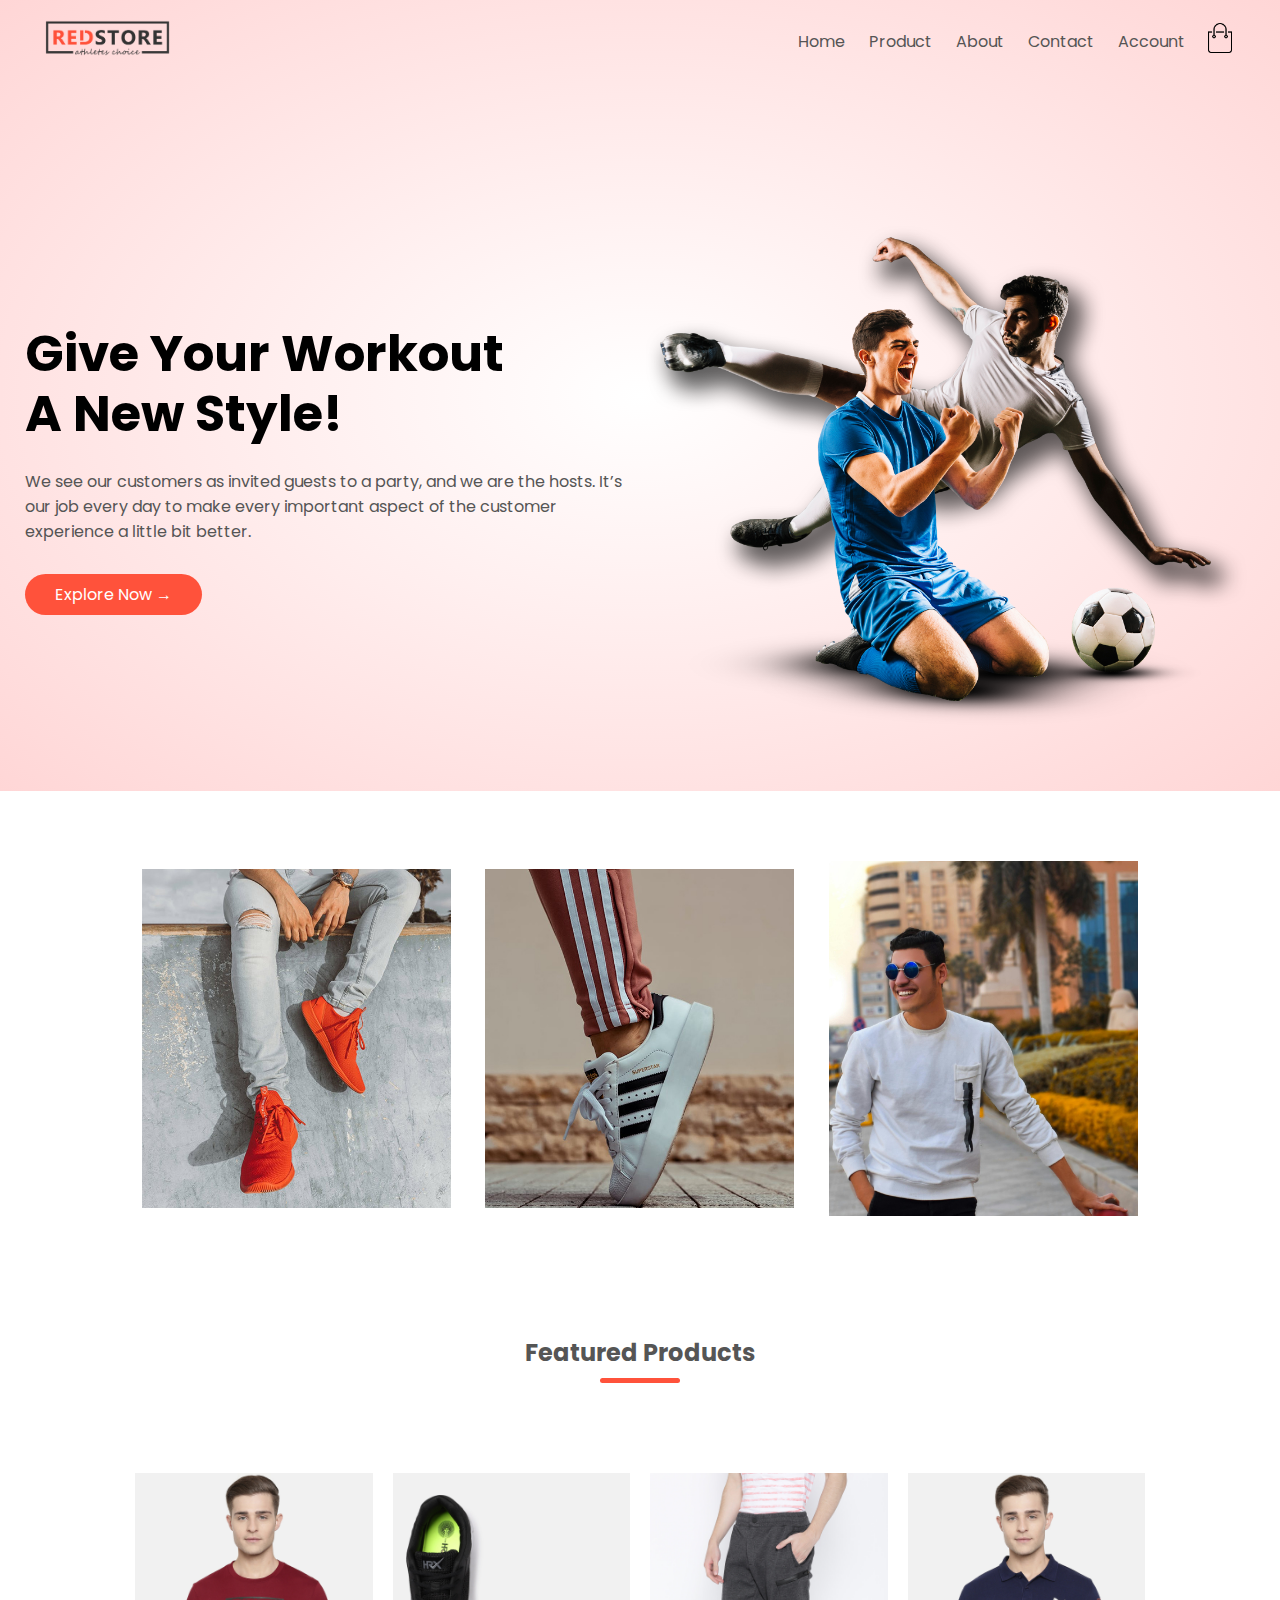
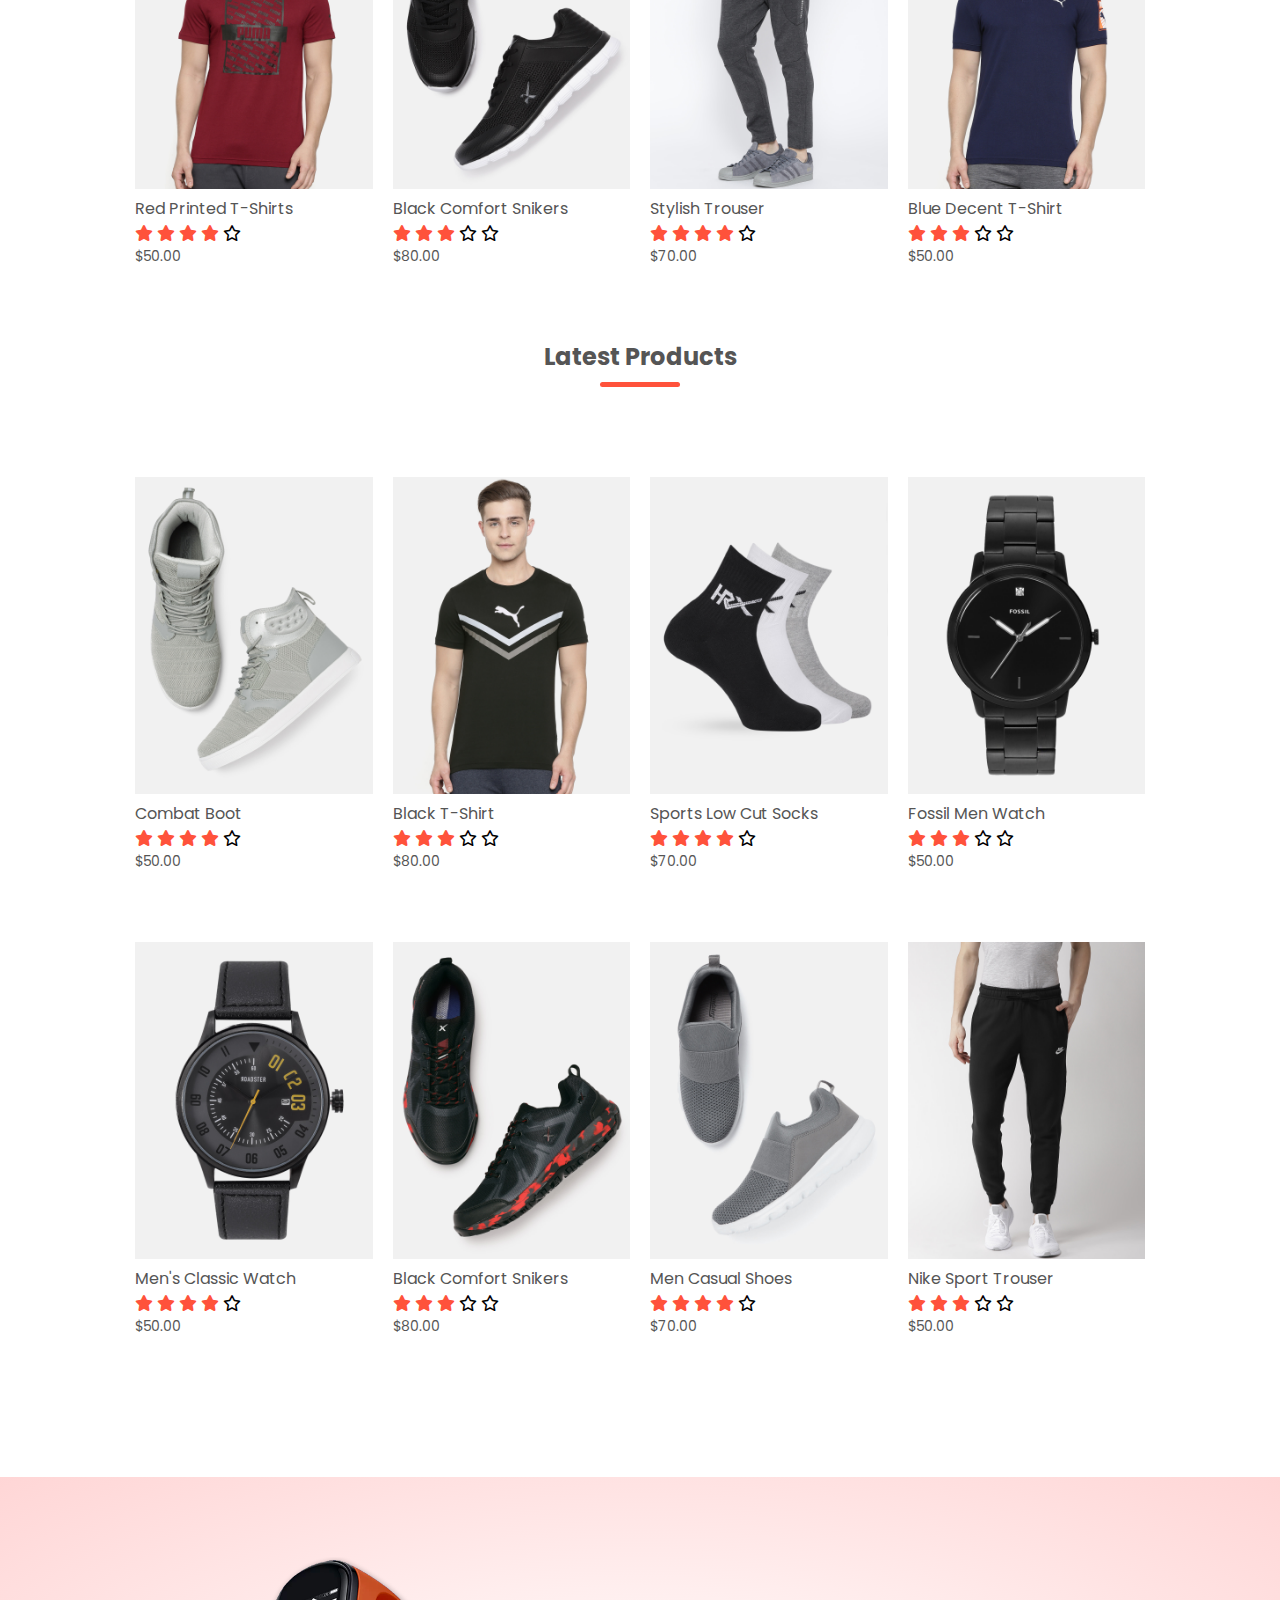
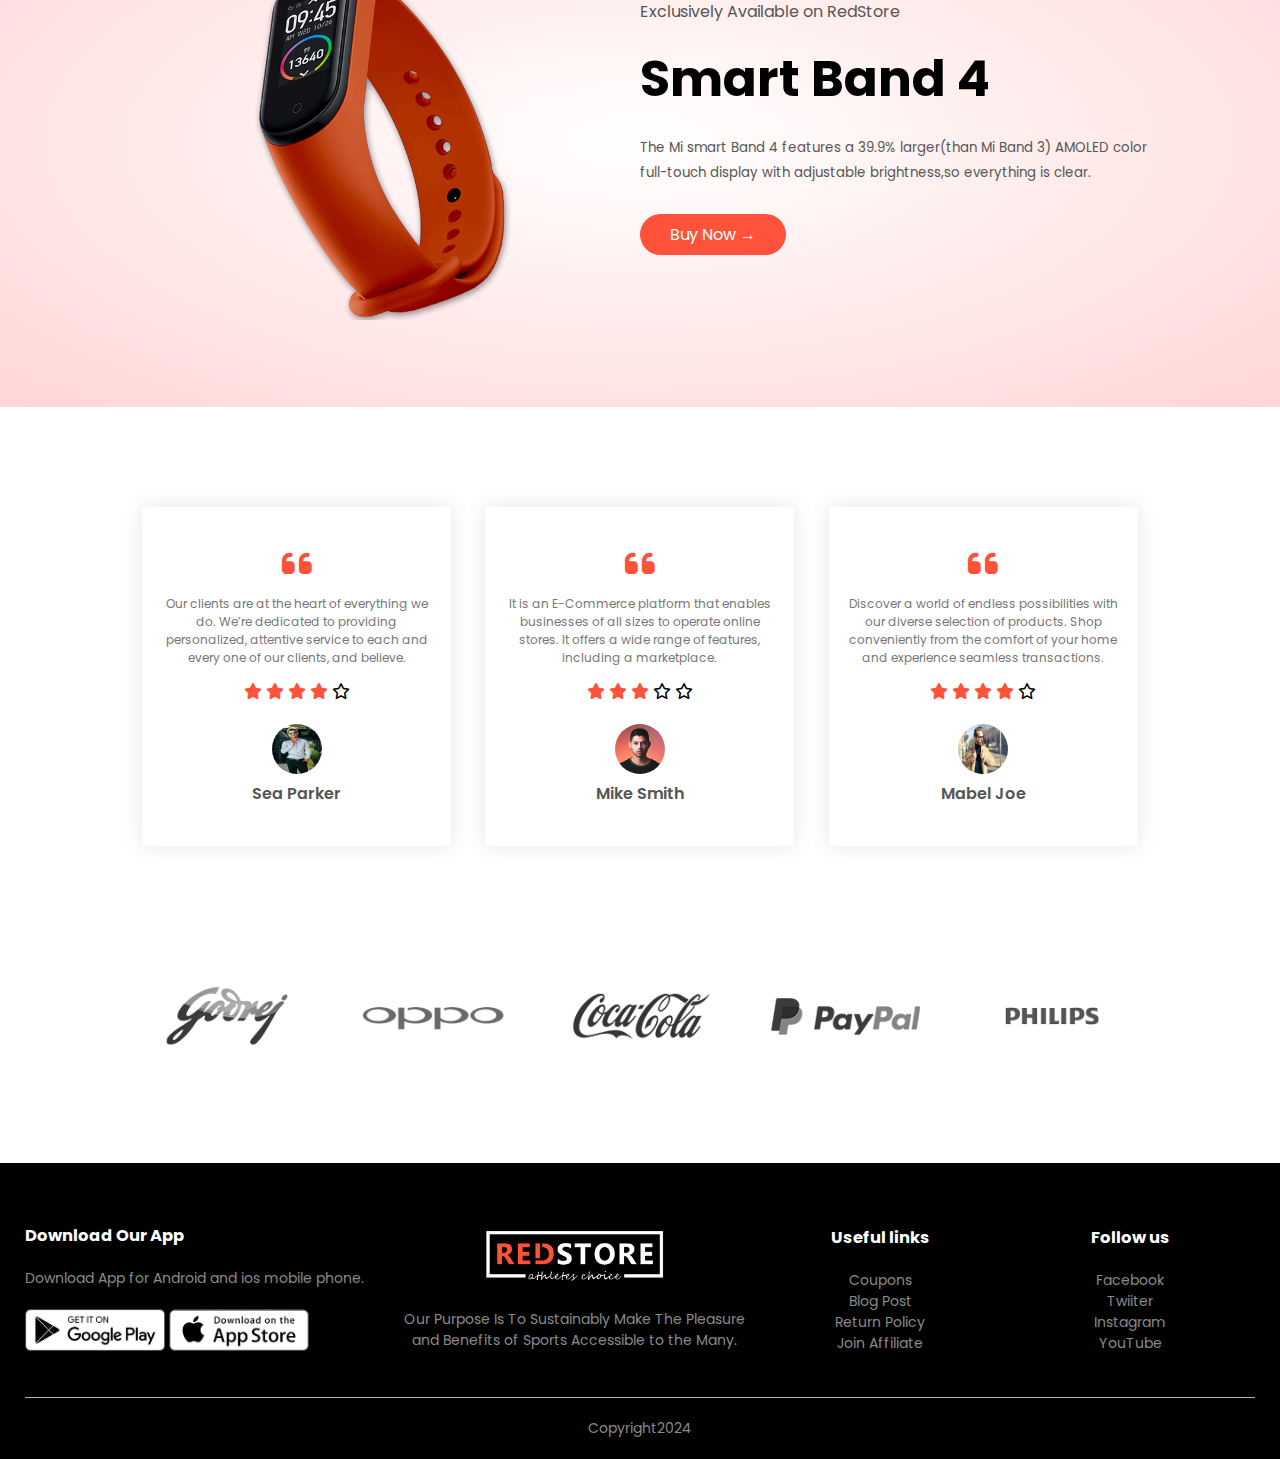
<file: Index.html>
<!DOCTYPE html>
<head>
    <title>RedStore </title>
    <meta name="viewport" content="width-device-width, initial-scale=1.0 ">
    <link rel="stylesheet" href="style.css">
    <link rel="preconnect" href="https://fonts.googleapis.com">
<link rel="preconnect" href="https://fonts.gstatic.com" crossorigin>
<link href="https://fonts.googleapis.com/css2?family=Poppins:wght@300;500;600;700&display=swap" rel="stylesheet">
<link rel="stylesheet" href="https://cdnjs.cloudflare.com/ajax/libs/font-awesome/6.5.1/css/all.min.css" >

</head>
<body>

<div class="header">
 <div class="container">
    <div class="navbar">
        <div class="logo">
           <a href="Index.html"> <img src="Images/logo.png" alt="" width="125px"></a>
        </div>
        <nav>
            <ul id="MenuItems">
                <li><a href="Index.html">Home</a></li>
                <li><a href="products.html">Product </a></li>
                <li><a href="#about">About</a></li>
                <li><a href="contact.html">Contact</a></li>
                <li><a href="account.html">Account</a></li>
            </ul>
        </nav>
       <a href="cart.html"> <img src="Images/cart.png" width="30px" height="30px"></a>
        <img src="Images/menu.png" class="menu-icon" onclick="menutoggle()">
        </div>
        <div class="row">
            <div class="col-2">
               <h1>Give Your Workout <br>A New Style!</h1>
               <p>We see our customers as invited guests to a party, and we are the hosts. It’s our job every day to make every important aspect of the customer experience a little bit better.</p>
               <a href="" class="btn">Explore Now &#8594</a>
            </div>
            <div class="col-2">
                <img src="Images/image1.png" alt="" >
            </div>
        </div>
</div>

</div>
    <!---    featured categories    --> 

     <div class="categories">
        <div class="small-container">
         <div class="row">
            <div class="col-3">
                <img src="Images/category-1.jpg" >
            </div>
            <div class="col-3">
                <img src="Images/category-2.jpg" >
            </div>
            <div class="col-3">
                <img src="Images/category-3.jpg" >
            </div>
             
        </div>
      </div>
    </div>

  <!---    featured products    --> 

  <div class="small-container">
    <h2 class="title">Featured Products</h2>
    <div class="row">
        <div class="col-4">
           <a href="product-details.html"> <img src="Images/product-1.jpg" alt="">
            <h4>Red Printed T-Shirts</h4></a>
            <div class="rating">
                <i class="fa fa-star" ></i>
                <i class="fa fa-star" ></i>
                <i class="fa fa-star" ></i>
                <i class="fa fa-star" ></i>
                <i class="fa-regular fa-star"></i>
                
            </div>
            <p>$50.00</p>
        </div>

        <div class="col-4">
            <img src="Images/product-2.jpg" alt="">
            <h4>Black Comfort Snikers</h4>
            <div class="rating">
                <i class="fa fa-star" ></i>
                <i class="fa fa-star" ></i>
                <i class="fa fa-star" ></i>
                <i class="fa-regular fa-star"></i>
                <i class="fa-regular fa-star"></i>
                
            </div>
            <p>$80.00</p>
        </div>

        <div class="col-4">
            <img src="Images/product-3.jpg" alt="">
            <h4>Stylish Trouser</h4>
            <div class="rating">
                <i class="fa fa-star" ></i>
                <i class="fa fa-star" ></i>
                <i class="fa fa-star" ></i>
                <i class="fa fa-star" ></i>
                <i class="fa-regular fa-star"></i>
                
            </div>
            <p>$70.00</p>
        </div>

        <div class="col-4">
            <img src="Images/product-4.jpg" alt="">
            <h4>Blue Decent T-Shirt</h4>
            <div class="rating">
                <i class="fa fa-star" ></i>
                <i class="fa fa-star" ></i>
                <i class="fa fa-star" ></i>
                <i class="fa-regular fa-star"></i>
                <i class="fa-regular fa-star"></i>
                
            </div>
            <p>$50.00</p>
        </div>
     </div>

     <!--Latest Products-->

     <h2 class="title">Latest Products</h2>

     <div class="row">
        <div class="col-4">
            <img src="Images/product-5.jpg" alt="">
            <h4>Combat Boot</h4>
            <div class="rating">
                <i class="fa fa-star" ></i>
                <i class="fa fa-star" ></i>
                <i class="fa fa-star" ></i>
                <i class="fa fa-star" ></i>
                <i class="fa-regular fa-star"></i>
                
            </div>
            <p>$50.00</p>
        </div>

        <div class="col-4">
            <img src="Images/product-6.jpg" alt="">
            <h4>Black T-Shirt</h4>
            <div class="rating">
                <i class="fa fa-star" ></i>
                <i class="fa fa-star" ></i>
                <i class="fa fa-star" ></i>
                <i class="fa-regular fa-star"></i>
                <i class="fa-regular fa-star"></i>
                
            </div>
            <p>$80.00</p>
        </div>

        <div class="col-4">
            <img src="Images/product-7.jpg" alt="">
            <h4>Sports Low Cut Socks</h4>
            <div class="rating">
                <i class="fa fa-star" ></i>
                <i class="fa fa-star" ></i>
                <i class="fa fa-star" ></i>
                <i class="fa fa-star" ></i>
                <i class="fa-regular fa-star"></i>
                
            </div>
            <p>$70.00</p>
        </div>

        <div class="col-4">
            <img src="Images/product-8.jpg" alt="">
            <h4>Fossil Men Watch</h4>
            <div class="rating">
                <i class="fa fa-star" ></i>
                <i class="fa fa-star" ></i>
                <i class="fa fa-star" ></i>
                <i class="fa-regular fa-star"></i>
                <i class="fa-regular fa-star"></i>
                
            </div>
            <p>$50.00</p>
        </div>
     </div>
 
     <div class="row">
        <div class="col-4">
            <img src="Images/product-9.jpg" alt="">
            <h4>Men's Classic Watch</h4>
            <div class="rating">
                <i class="fa fa-star" ></i>
                <i class="fa fa-star" ></i>
                <i class="fa fa-star" ></i>
                <i class="fa fa-star" ></i>
                <i class="fa-regular fa-star"></i>
                
            </div>
            <p>$50.00</p>
        </div>

        <div class="col-4">
            <img src="Images/product-10.jpg" alt="">
            <h4>Black Comfort Snikers</h4>
            <div class="rating">
                <i class="fa fa-star" ></i>
                <i class="fa fa-star" ></i>
                <i class="fa fa-star" ></i>
                <i class="fa-regular fa-star"></i>
                <i class="fa-regular fa-star"></i>
                
            </div>
            <p>$80.00</p>
        </div>

        <div class="col-4">
            <img src="Images/product-11.jpg" alt="">
            <h4>Men Casual Shoes</h4>
            <div class="rating">
                <i class="fa fa-star" ></i>
                <i class="fa fa-star" ></i>
                <i class="fa fa-star" ></i>
                <i class="fa fa-star" ></i>
                <i class="fa-regular fa-star"></i>
                
            </div>
            <p>$70.00</p>
        </div>

        <div class="col-4">
            <img src="Images/product-12.jpg" alt="">
            <h4>Nike Sport Trouser</h4>
            <div class="rating">
                <i class="fa fa-star" ></i>
                <i class="fa fa-star" ></i>
                <i class="fa fa-star" ></i>
                <i class="fa-regular fa-star"></i>
                <i class="fa-regular fa-star"></i>
                
            </div>
            <p>$50.00</p>
        </div>
     </div>
</div>

<!--Offer-->

<div class="offer">
    <div class="small-container">
        <div class="row">
            <div class="col-2">
                <img src="Images/exclusive.png" class="offer-img" >
            </div>
            <div class="col-2">
                <p>Exclusively Available on RedStore</p>
                <h1>Smart Band 4 </h1>
                <small>The Mi smart Band 4 features a 39.9% larger(than Mi Band 3) AMOLED color full-touch display with adjustable brightness,so everything is clear.</small>
                <a href="" class="btn">Buy Now &#8594</a>
            </div>
        </div>
    </div>
</div>

<!---testimonial----->

<div class="testimonial" id="about">
    <div class="small-container">
        <div class="row">
            <div class="col-3">
                <i class="fa fa-quote-left" ></i>
                <p>
                    Our clients are at the heart of everything we do. We’re dedicated to providing personalized, attentive service to each and every one of our clients, and believe.
                </p>
                <div class="rating">
                    <i class="fa fa-star" ></i>
                    <i class="fa fa-star" ></i>
                    <i class="fa fa-star" ></i>
                    <i class="fa fa-star" ></i>
                    <i class="fa-regular fa-star"></i>
                 </div>
                 <img src="Images/user-1.jpg" alt="">
                 <h3>Sea Parker</h3>
            </div>
            <div class="col-3">
                <i class="fa fa-quote-left" ></i>
                <p>
                    It is an E-Commerce platform that enables businesses of all sizes to operate online stores. It offers a wide range of features, including a marketplace.
                </p>
                <div class="rating">
                    <i class="fa fa-star" ></i>
                    <i class="fa fa-star" ></i>
                    <i class="fa fa-star" ></i>
                    <i class="fa-regular fa-star"></i>
                    <i class="fa-regular fa-star"></i>
                 </div>
                 <img src="Images/user-2.png" alt="">
                 <h3>Mike Smith</h3>
            </div>
            <div class="col-3">
                <i class="fa fa-quote-left" ></i>
                <p>
                    Discover a world of endless possibilities with our diverse selection of products. Shop conveniently from the comfort of your home and experience seamless transactions.
                </p>
                <div class="rating">
                    <i class="fa fa-star" ></i>
                    <i class="fa fa-star" ></i>
                    <i class="fa fa-star" ></i>
                    <i class="fa fa-star" ></i>
                    <i class="fa-regular fa-star"></i>
                 </div>
                 <img src="Images/user-3.jpg" alt="">
                 <h3>Mabel Joe</h3>
            </div>
        </div>
    </div>
</div>

<!--brands-->
<div class="brands">
    <div class="small-container">
        <div class="row">
            <div class="col-5">
                <img src="Images/logo-godrej.png" alt="">
            </div>
            <div class="col-5">
                <img src="Images/logo-oppo.png" alt="">
            </div>
            <div class="col-5">
                <img src="Images/logo-coca-cola.png" alt="">
            </div>
            <div class="col-5">
                <img src="Images/logo-paypal.png" alt="">
            </div>
            <div class="col-5">
                <img src="Images/logo-philips.png" alt="">
            </div>
        </div>
    </div>
</div>

<!----footer-->

<div class="footer">
    <div class="container">
        <div class="row">
            <div class="footer-col-1">
                <h3>Download Our App</h3>
                <p>Download App for Android and ios mobile phone.</p>
                <div class="app-logo">
                    <img src="Images/play-store.png">
                    <img src="Images/app-store.png">
                </div>
            </div>

            <div class="footer-col-2">
                <img src="Images/logo-white.png">
                <p>Our Purpose Is To Sustainably Make The Pleasure and Benefits of Sports Accessible to the Many.</p>
            </div>

            <div class="footer-col-3">
                <h3>Useful links</h3>
                 <ul>
                    <li>Coupons</li>
                    <li>Blog Post</li>
                    <li>Return Policy</li>
                    <li>Join Affiliate</li>
                 </ul>
            </div>

            <div class="footer-col-4">
                <h3>Follow us</h3>
                 <ul>
                    <li>Facebook</li>
                    <li>Twiiter</li>
                    <li>Instagram</li>
                    <li>YouTube</li>
                 </ul>
            </div>

        </div>
        <hr>
        <p class="copyright">Copyright2024</p>
    </div>
</div>

<!--js for toggle menu-->
    <script>

var MenuItems = document.getElementById("MenuItems");

MenuItems.style.maxHeight="0px";

function menutoggle(){
    if(MenuItems.style.maxHeight == "0px")
    {
        MenuItems.style.maxHeight = "200px"
    }
   else if(MenuItems.style.maxHeight == "200px")
     
    {
        MenuItems.style.maxHeight = "0px";
    }
}

    </script>

<!-- about scroll js -->

<script>
    document.querySelectorAll('a[href^="#"]').forEach(anchor => {
      anchor.addEventListener('click', function(e) {
        e.preventDefault();
  
        document.querySelector(this.getAttribute('href')).scrollIntoView({
          behavior: 'smooth'
        });
      });
    });
  </script>

</body>
</html>
</file>
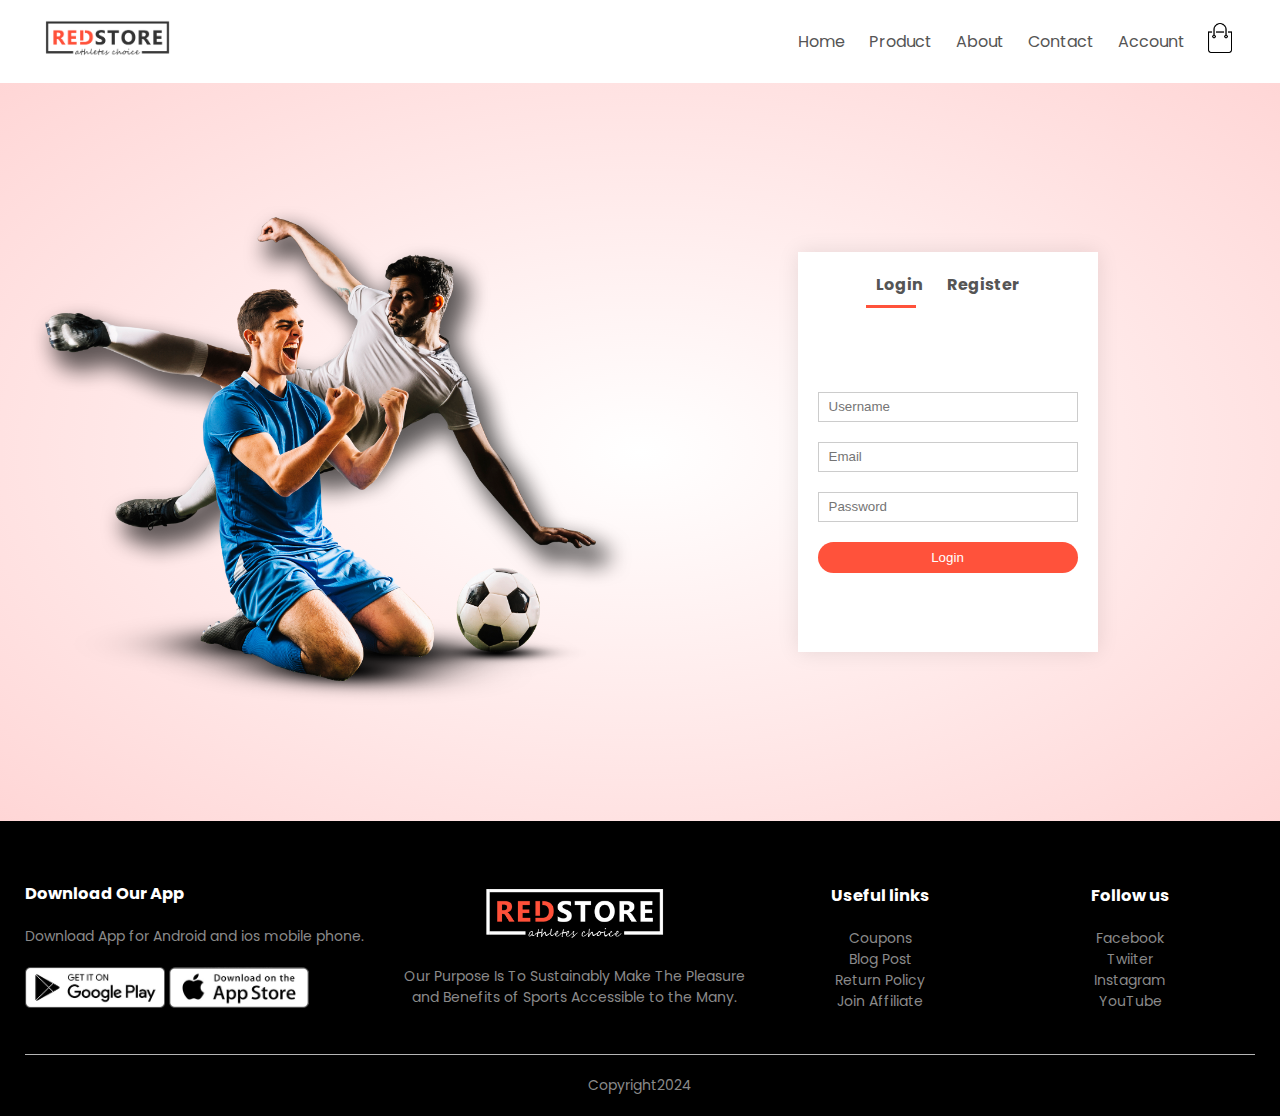
<file: account.html>
<!DOCTYPE html>
<head>
    <title>All Products - RedStore </title>
    <meta name="viewport" content="width-device-width, initial-scale=1.0 ">
    <link rel="stylesheet" href="style.css">
    <link rel="preconnect" href="https://fonts.googleapis.com">
<link rel="preconnect" href="https://fonts.gstatic.com" crossorigin>
<link href="https://fonts.googleapis.com/css2?family=Poppins:wght@300;500;600;700&display=swap" rel="stylesheet">
<link rel="stylesheet" href="https://cdnjs.cloudflare.com/ajax/libs/font-awesome/6.5.1/css/all.min.css" >

</head>
<body>


 <div class="container">
    <div class="navbar">
        <div class="logo">
            <a href="Index.html"><img src="Images/logo.png" alt="" width="125px"></a>
        </div>
        <nav>
            <ul id="MenuItems">
                <li><a href="Index.html">Home</a></li>
                <li><a href="products.html">Product </a></li>
                <li><a href="">About</a></li>
                <li><a href="contact.html">Contact</a></li>
                <li><a href="account.html">Account</a></li>
            </ul>
        </nav>
       <a href="cart.html"> <img src="Images/cart.png" width="30px" height="30px"></a>
        <img src="Images/menu.png" class="menu-icon" onclick="menutoggle()">
        </div>
    </div>

    <!-- account-page -->

    <div class="account-page">
        <div class="container">
            <div class="row">
                <div class="col-2">
                    <img src="Images/image1.png" width="100%">
                </div>

                <div class="col-2">
                  <div class="form-container">
                        <div class="form-btn">
                            <span onclick="login()">Login</span>
                            <span onclick="register()">Register</span>
                            <hr id="Indicator">
                        </div>

                        <form id="LoginForm">
                            <input type="text" placeholder="Username">
                            <input type="password" placeholder="Password">
                            <button type="submit" class="btn">Login</button>
                            <a href="">Forgot password</a>
                        </form>

                        <form id="RegForm">
                            <input type="text" placeholder="Username">
                            <input type="email" placeholder="Email">
                            <input type="password" placeholder="Password">
                            <button type="submit" class="btn">Login</button>
                            
                        </form>
                  </div>
                </div>
            </div>
        </div>
    </div>


<!----footer-->

<div class="footer">
    <div class="container">
        <div class="row">
            <div class="footer-col-1">
                <h3>Download Our App</h3>
                <p>Download App for Android and ios mobile phone.</p>
                <div class="app-logo">
                    <img src="Images/play-store.png">
                    <img src="Images/app-store.png">
                </div>
            </div>

            <div class="footer-col-2">
                <img src="Images/logo-white.png">
                <p>Our Purpose Is To Sustainably Make The Pleasure and Benefits of Sports Accessible to the Many.</p>
            </div>

            <div class="footer-col-3">
                <h3>Useful links</h3>
                 <ul>
                    <li>Coupons</li>
                    <li>Blog Post</li>
                    <li>Return Policy</li>
                    <li>Join Affiliate</li>
                 </ul>
            </div>

            <div class="footer-col-4">
                <h3>Follow us</h3>
                 <ul>
                    <li>Facebook</li>
                    <li>Twiiter</li>
                    <li>Instagram</li>
                    <li>YouTube</li>
                 </ul>
            </div>

        </div>
        <hr>
        <p class="copyright">Copyright2024</p>
    </div>
</div>

<!--js for toggle menu-->
    <script>

var MenuItems = document.getElementById("MenuItems");

MenuItems.style.maxHeight="0px";

function menutoggle(){
    if(MenuItems.style.maxHeight == "0px")
    {
        MenuItems.style.maxHeight = "200px"
    }
   else if(MenuItems.style.maxHeight == "200px")
     
    {
        MenuItems.style.maxHeight = "0px";
    }
}

    </script>

<!-- -------JS for toggle form------ -->

<script>

var LoginForm=document.getElementById("LoginForm");
var RegForm=document.getElementById("RegForm");
var Indicator=document.getElementById("Indicator");

function register(){

    RegForm.style.transform = " translateX(0px)";
    LoginForm.style.transform = " translateX(0px)";
    Indicator.style.transform = " translateX(100px)";
}

function login(){

RegForm.style.transform = " translateX(300px)";
LoginForm.style.transform = " translateX(300px)";
Indicator.style.transform = " translateX(0px)";
}

</script>
   
</body>
</html>
</file>
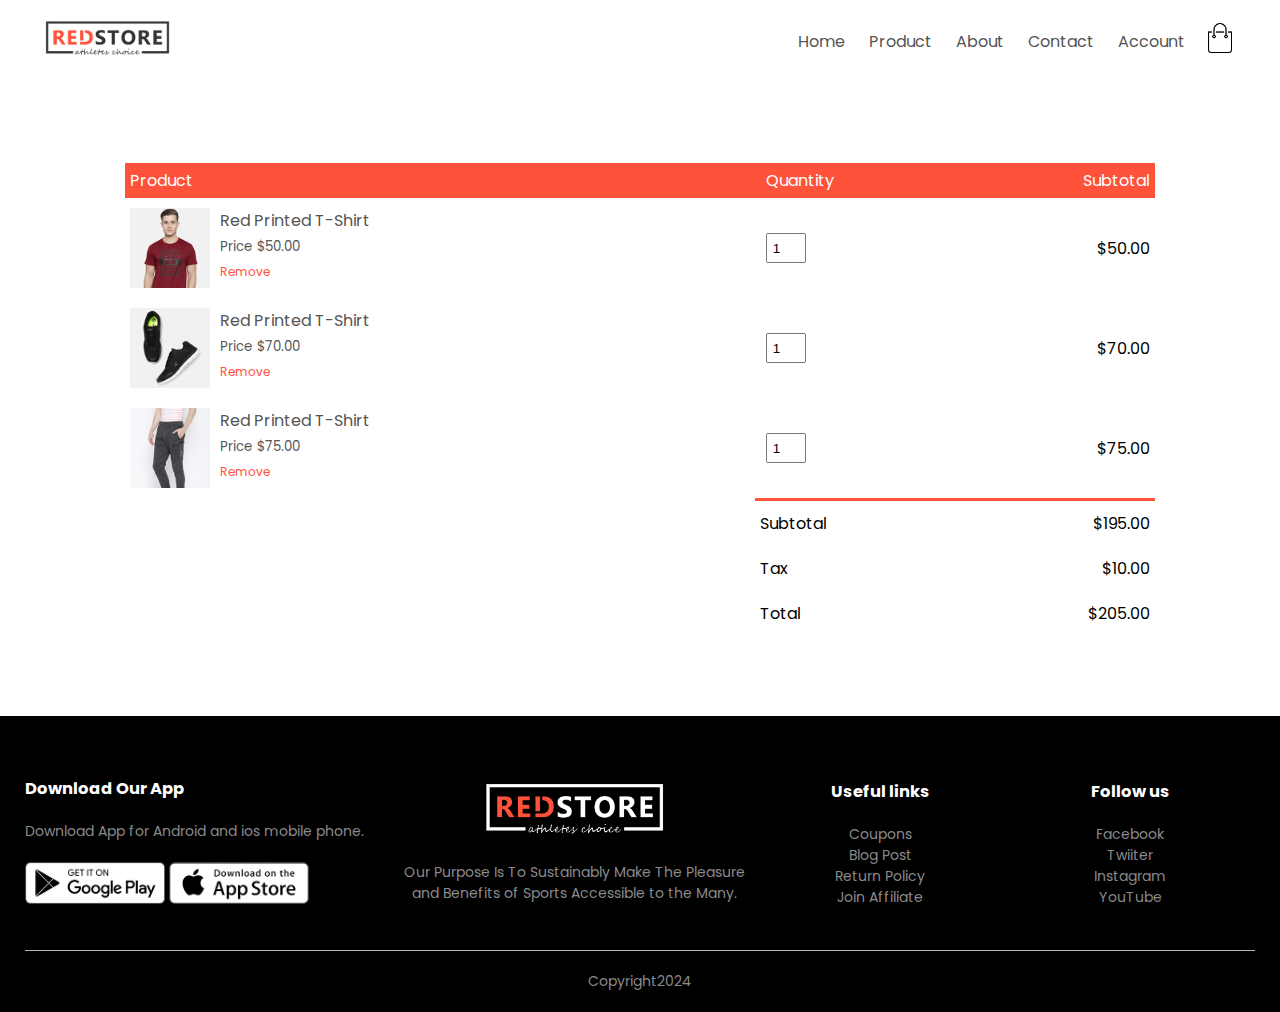
<file: cart.html>
<!DOCTYPE html>
<head>
    <title>All Products - RedStore </title>
    <meta name="viewport" content="width-device-width, initial-scale=1.0 ">
    <link rel="stylesheet" href="style.css">
    <link rel="preconnect" href="https://fonts.googleapis.com">
<link rel="preconnect" href="https://fonts.gstatic.com" crossorigin>
<link href="https://fonts.googleapis.com/css2?family=Poppins:wght@300;500;600;700&display=swap" rel="stylesheet">
<link rel="stylesheet" href="https://cdnjs.cloudflare.com/ajax/libs/font-awesome/6.5.1/css/all.min.css" >

</head>
<body>


 <div class="container">
    <div class="navbar">
        <div class="logo">
           <a href="Index.html"> <img src="Images/logo.png" alt="" width="125px"></a>
        </div>
        <nav>
            <ul id="MenuItems">
                <li><a href="Index.html">Home</a></li>
                <li><a href="products.html">Product </a></li>
                <li><a href="">About</a></li>
                <li><a href="contact.html">Contact</a></li>
                <li><a href="account.html">Account</a></li>
            </ul>
        </nav>
       <a href="cart.html"> <img src="Images/cart.png" width="30px" height="30px"></a>
        <img src="Images/menu.png" class="menu-icon" onclick="menutoggle()">
        </div>
    </div>


<!-- cart items detailes -->
<div class="small-container cart-page">
    <table>
        <tr>
            <th>Product</th>
            <th>Quantity</th>
            <th>Subtotal</th>
        </tr>
        <tr>
            <td>
                <div class="cart-info">
                    <img src="Images/buy-1.jpg" alt="">
                    <div>
                        <p>Red Printed T-Shirt</p>
                        <small>Price $50.00</small>
                        <br>
                        <a href="">Remove</a>
                    </div>
                </div>
            </td>
            <td><input type="number" value="1"></td>
            <td>$50.00</td>
        </tr>

        <tr>
            <td>
                <div class="cart-info">
                    <img src="Images/buy-2.jpg" alt="">
                    <div>
                        <p>Red Printed T-Shirt</p>
                        <small>Price $70.00</small>
                        <br>
                        <a href="">Remove</a>
                    </div>
                </div>
            </td>
            <td><input type="number" value="1"></td>
            <td>$70.00</td>
        </tr>

        <tr>
            <td>
                <div class="cart-info">
                    <img src="Images/buy-3.jpg" alt="">
                    <div>
                        <p>Red Printed T-Shirt</p>
                        <small>Price $75.00</small>
                        <br>
                        <a href="">Remove</a>
                    </div>
                </div>
            </td>
            <td><input type="number" value="1"></td>
            <td>$75.00</td>
        </tr>

    </table>


<div class="total-price">
    <table>
        <tr>
            <td>Subtotal</td>
            <td>$195.00</td>
        </tr>
        <tr>
            <td>Tax</td>
            <td>$10.00</td>
        </tr>
        <tr>
            <td>Total</td>
            <td>$205.00</td>
        </tr>
    </table>
</div>

</div>



   

<!----footer-->

<div class="footer">
    <div class="container">
        <div class="row">
            <div class="footer-col-1">
                <h3>Download Our App</h3>
                <p>Download App for Android and ios mobile phone.</p>
                <div class="app-logo">
                    <img src="Images/play-store.png">
                    <img src="Images/app-store.png">
                </div>
            </div>

            <div class="footer-col-2">
                <img src="Images/logo-white.png">
                <p>Our Purpose Is To Sustainably Make The Pleasure and Benefits of Sports Accessible to the Many.</p>
            </div>

            <div class="footer-col-3">
                <h3>Useful links</h3>
                 <ul>
                    <li>Coupons</li>
                    <li>Blog Post</li>
                    <li>Return Policy</li>
                    <li>Join Affiliate</li>
                 </ul>
            </div>

            <div class="footer-col-4">
                <h3>Follow us</h3>
                 <ul>
                    <li>Facebook</li>
                    <li>Twiiter</li>
                    <li>Instagram</li>
                    <li>YouTube</li>
                 </ul>
            </div>

        </div>
        <hr>
        <p class="copyright">Copyright2024</p>
    </div>
</div>

<!--js for toggle menu-->
    <script>

var MenuItems = document.getElementById("MenuItems");

MenuItems.style.maxHeight="0px";

function menutoggle(){
    if(MenuItems.style.maxHeight == "0px")
    {
        MenuItems.style.maxHeight = "200px"
    }
   else if(MenuItems.style.maxHeight == "200px")
     
    {
        MenuItems.style.maxHeight = "0px";
    }
}

    </script>

   
</body>
</html>
</file>
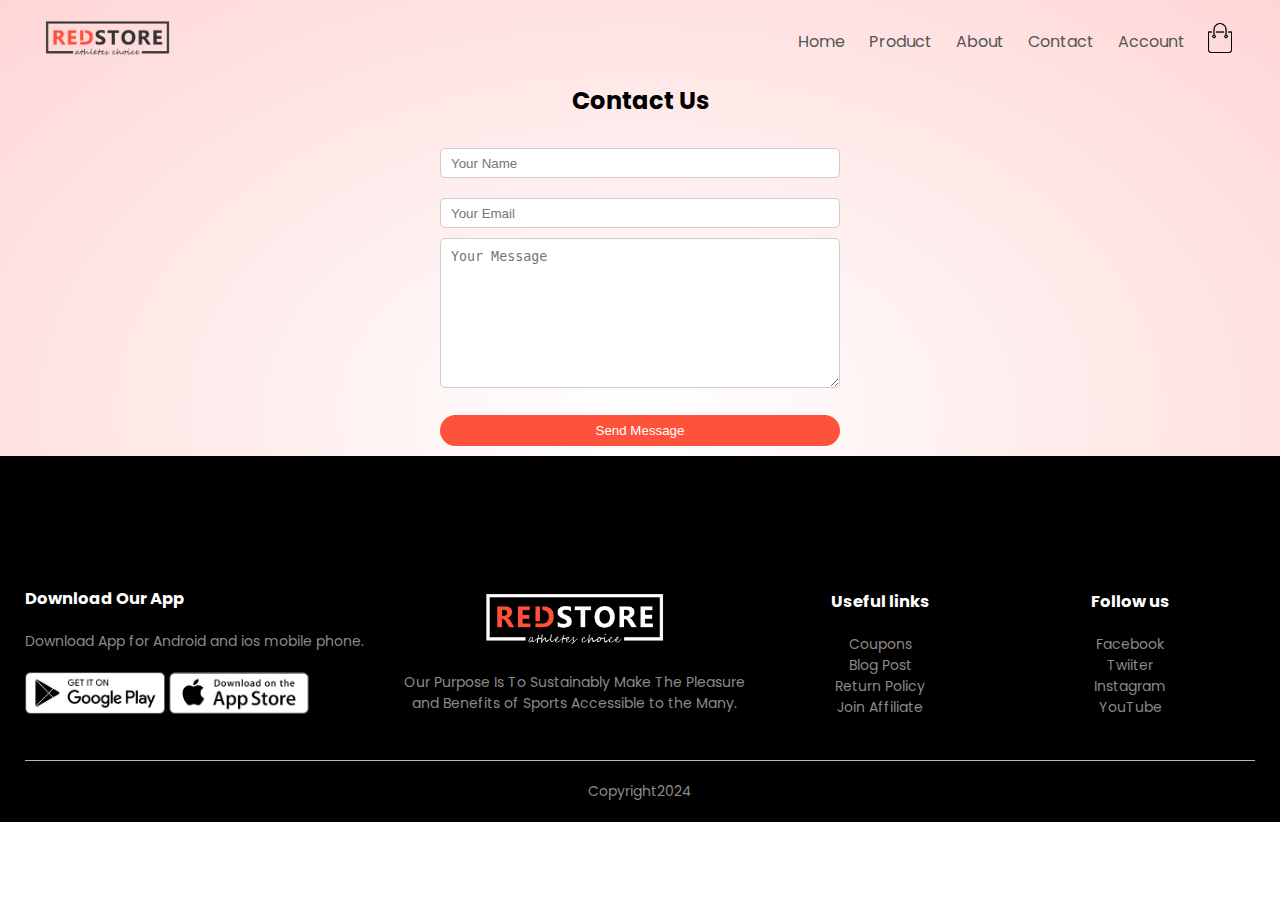
<file: contact.html>
<!DOCTYPE html>
<head>
    <title>RedStore </title>
    <meta name="viewport" content="width-device-width, initial-scale=1.0 ">
    <link rel="stylesheet" href="style.css">
    <link rel="preconnect" href="https://fonts.googleapis.com">
<link rel="preconnect" href="https://fonts.gstatic.com" crossorigin>
<link href="https://fonts.googleapis.com/css2?family=Poppins:wght@300;500;600;700&display=swap" rel="stylesheet">
<link rel="stylesheet" href="https://cdnjs.cloudflare.com/ajax/libs/font-awesome/6.5.1/css/all.min.css" >

</head>
<body>

<div class="header">
 <div class="container">
    <div class="navbar">
        <div class="logo">
           <a href="Index.html"> <img src="Images/logo.png" alt="" width="125px"></a>
        </div>
        <nav>
            <ul id="MenuItems">
                <li><a href="Index.html">Home</a></li>
                <li><a href="products.html">Product </a></li>
                <li><a href="#about">About</a></li>
                <li><a href="contact.html">Contact</a></li>
                <li><a href="account.html">Account</a></li>
            </ul>
        </nav>
       <a href="cart.html"> <img src="Images/cart.png" width="30px" height="30px"></a>
        <img src="Images/menu.png" class="menu-icon" onclick="menutoggle()">
        </div>
    </div>

        <div class="contact-form">
            <h2>Contact Us</h2>
            <form action="#" method="post">
              <input type="text" name="name" placeholder="Your Name" required>
              <input type="email" name="email" placeholder="Your Email" required>
              <textarea name="message" placeholder="Your Message" required></textarea>
              <button type="submit" class="btn">Send Message</button>
            </form>
          </div>
          
 

<!----footer-->

<div class="footer">
    <div class="container">
        <div class="row">
            <div class="footer-col-1">
                <h3>Download Our App</h3>
                <p>Download App for Android and ios mobile phone.</p>
                <div class="app-logo">
                    <img src="Images/play-store.png">
                    <img src="Images/app-store.png">
                </div>
            </div>

            <div class="footer-col-2">
                <img src="Images/logo-white.png">
                <p>Our Purpose Is To Sustainably Make The Pleasure and Benefits of Sports Accessible to the Many.</p>
            </div>

            <div class="footer-col-3">
                <h3>Useful links</h3>
                 <ul>
                    <li>Coupons</li>
                    <li>Blog Post</li>
                    <li>Return Policy</li>
                    <li>Join Affiliate</li>
                 </ul>
            </div>

            <div class="footer-col-4">
                <h3>Follow us</h3>
                 <ul>
                    <li>Facebook</li>
                    <li>Twiiter</li>
                    <li>Instagram</li>
                    <li>YouTube</li>
                 </ul>
            </div>

        </div>
        <hr>
        <p class="copyright">Copyright2024</p>
    </div>
</div>

<!--js for toggle menu-->
    <script>

var MenuItems = document.getElementById("MenuItems");

MenuItems.style.maxHeight="0px";

function menutoggle(){
    if(MenuItems.style.maxHeight == "0px")
    {
        MenuItems.style.maxHeight = "200px"
    }
   else if(MenuItems.style.maxHeight == "200px")
     
    {
        MenuItems.style.maxHeight = "0px";
    }
}

    </script>





</body>
</html>
</file>
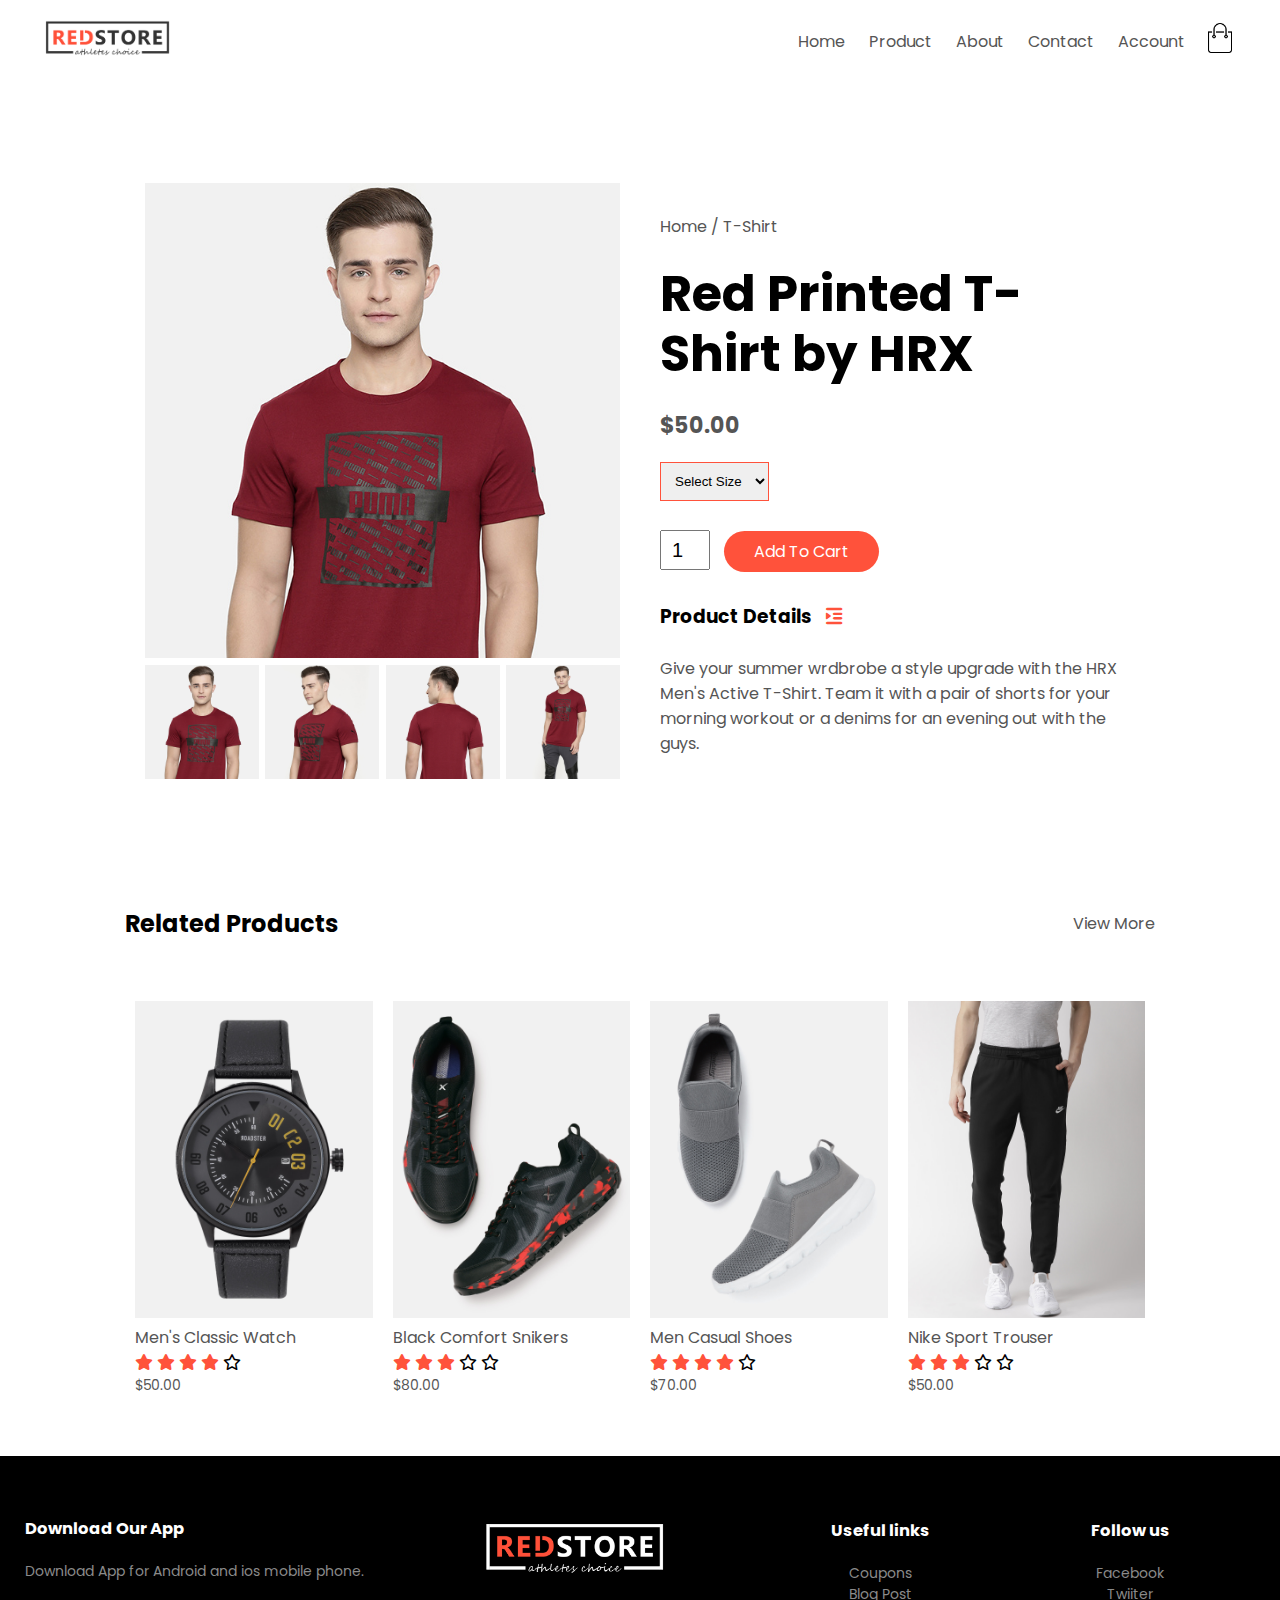
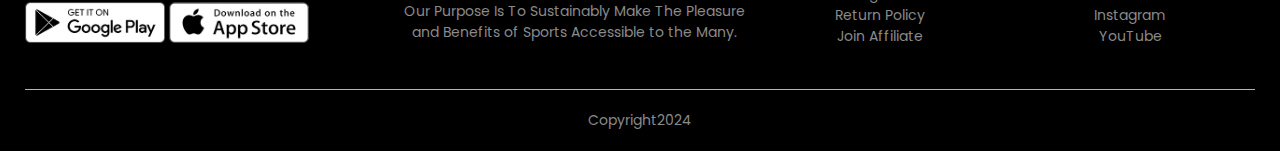
<file: product-details.html>
<!DOCTYPE html>
<head>
    <title>All Products - RedStore </title>
    <meta name="viewport" content="width-device-width, initial-scale=1.0 ">
    <link rel="stylesheet" href="style.css">
    <link rel="preconnect" href="https://fonts.googleapis.com">
<link rel="preconnect" href="https://fonts.gstatic.com" crossorigin>
<link href="https://fonts.googleapis.com/css2?family=Poppins:wght@300;500;600;700&display=swap" rel="stylesheet">
<link rel="stylesheet" href="https://cdnjs.cloudflare.com/ajax/libs/font-awesome/6.5.1/css/all.min.css" >

</head>
<body>


 <div class="container">
    <div class="navbar">
        <div class="logo">
           <a href="Index.html"> <img src="Images/logo.png" alt="" width="125px"></a>
        </div>
        <nav>
            <ul id="MenuItems">
                <li><a href="Index.html">Home</a></li>
                <li><a href="products.html">Product </a></li>
                <li><a href="">About</a></li>
                <li><a href="contact.html">Contact</a></li>
                <li><a href="account.html">Account</a></li>
            </ul>
        </nav>
       <a href="cart.html"> <img src="Images/cart.png" width="30px" height="30px"></a>
        <img src="Images/menu.png" class="menu-icon" onclick="menutoggle()">
        </div>
    </div>

<!-- single product page -->

<div class="small-container single-product" >
    <div class="row">
        <div class="col-2">
            <img src="Images/gallery-1.jpg" width="100%" id="ProductImg">
             
            <div class="small-img-row">
                <div class="small-img-col">
                    <img src="Images/gallery-1.jpg" width="100%" class="small-img">
                </div>
                <div class="small-img-col">
                    <img src="Images/gallery-2.jpg" width="100%"  class="small-img">
                </div>
                <div class="small-img-col">
                    <img src="Images/gallery-3.jpg" width="100%"  class="small-img">
                </div>
                <div class="small-img-col">
                    <img src="Images/gallery-4.jpg" width="100%"  class="small-img">
                </div>
            </div>




        </div>
        <div class="col-2">
            <p>Home / T-Shirt</p>
            <h1>Red Printed T-Shirt by HRX</h1>
            <h4>$50.00</h4>
            <select>
                <option>Select Size</option>
                <option>XXL</option>
                <option>XL</option>
                <option>Large</option>
                <option>Medium</option>
                <option>Small</option>
            </select>
            <input type="number" value="1">
            <a href="" class="btn" >Add To Cart</a>

            <h3>Product Details  <i class="fa fa-indent" ></i></h3>
            <br>
            <p>Give your summer wrdbrobe a style upgrade with the HRX Men's Active T-Shirt. Team it with a pair of shorts for your morning workout or a denims for an evening out with the guys.</p>
        </div>
    </div>
</div>

<!-- title -->
   <div class="small-container">
    <div class="row row-2">
        <h2>Related Products</h2>
        <p>View More</p>
    </div>
   </div>

   
<div class="small-container">
  
    <div class="row">
        <div class="col-4">
            <img src="Images/product-9.jpg" alt="">
            <h4>Men's Classic Watch</h4>
            <div class="rating">
                <i class="fa fa-star" ></i>
                <i class="fa fa-star" ></i>
                <i class="fa fa-star" ></i>
                <i class="fa fa-star" ></i>
                <i class="fa-regular fa-star"></i>
                
            </div>
            <p>$50.00</p>
        </div>

        <div class="col-4">
            <img src="Images/product-10.jpg" alt="">
            <h4>Black Comfort Snikers</h4>
            <div class="rating">
                <i class="fa fa-star" ></i>
                <i class="fa fa-star" ></i>
                <i class="fa fa-star" ></i>
                <i class="fa-regular fa-star"></i>
                <i class="fa-regular fa-star"></i>
                
            </div>
            <p>$80.00</p>
        </div>

        <div class="col-4">
            <img src="Images/product-11.jpg" alt="">
            <h4>Men Casual Shoes</h4>
            <div class="rating">
                <i class="fa fa-star" ></i>
                <i class="fa fa-star" ></i>
                <i class="fa fa-star" ></i>
                <i class="fa fa-star" ></i>
                <i class="fa-regular fa-star"></i>
                
            </div>
            <p>$70.00</p>
        </div>

        <div class="col-4">
            <img src="Images/product-12.jpg" alt="">
            <h4>Nike Sport Trouser</h4>
            <div class="rating">
                <i class="fa fa-star" ></i>
                <i class="fa fa-star" ></i>
                <i class="fa fa-star" ></i>
                <i class="fa-regular fa-star"></i>
                <i class="fa-regular fa-star"></i>
                
            </div>
            <p>$50.00</p>
        </div>
     </div>

  

     </div>  

<!----footer-->

<div class="footer">
    <div class="container">
        <div class="row">
            <div class="footer-col-1">
                <h3>Download Our App</h3>
                <p>Download App for Android and ios mobile phone.</p>
                <div class="app-logo">
                    <img src="Images/play-store.png">
                    <img src="Images/app-store.png">
                </div>
            </div>

            <div class="footer-col-2">
                <img src="Images/logo-white.png">
                <p>Our Purpose Is To Sustainably Make The Pleasure and Benefits of Sports Accessible to the Many.</p>
            </div>

            <div class="footer-col-3">
                <h3>Useful links</h3>
                 <ul>
                    <li>Coupons</li>
                    <li>Blog Post</li>
                    <li>Return Policy</li>
                    <li>Join Affiliate</li>
                 </ul>
            </div>

            <div class="footer-col-4">
                <h3>Follow us</h3>
                 <ul>
                    <li>Facebook</li>
                    <li>Twiiter</li>
                    <li>Instagram</li>
                    <li>YouTube</li>
                 </ul>
            </div>

        </div>
        <hr>
        <p class="copyright">Copyright2024</p>
    </div>
</div>

<!--js for toggle menu-->
    <script>

var MenuItems = document.getElementById("MenuItems");

MenuItems.style.maxHeight="0px";

function menutoggle(){
    if(MenuItems.style.maxHeight == "0px")
    {
        MenuItems.style.maxHeight = "200px"
    }
   else if(MenuItems.style.maxHeight == "200px")
     
    {
        MenuItems.style.maxHeight = "0px";
    }
}

    </script>

    <!-- js for product gallery -->

    <script>
        var Productimg = document.getElementById("ProductImg") ;
        var Smallimg = document.getElementsByClassName("small-img") ;

        Smallimg[0].onclick = function(){
            ProductImg.src = Smallimg[0].src;
        }
        Smallimg[1].onclick = function(){
            ProductImg.src = Smallimg[1].src;
        }
        Smallimg[2].onclick = function(){
            ProductImg.src = Smallimg[2].src;
        }
        Smallimg[3].onclick = function(){
            ProductImg.src = Smallimg[3].src;
        }
    </script>
</body>
</html>
</file>
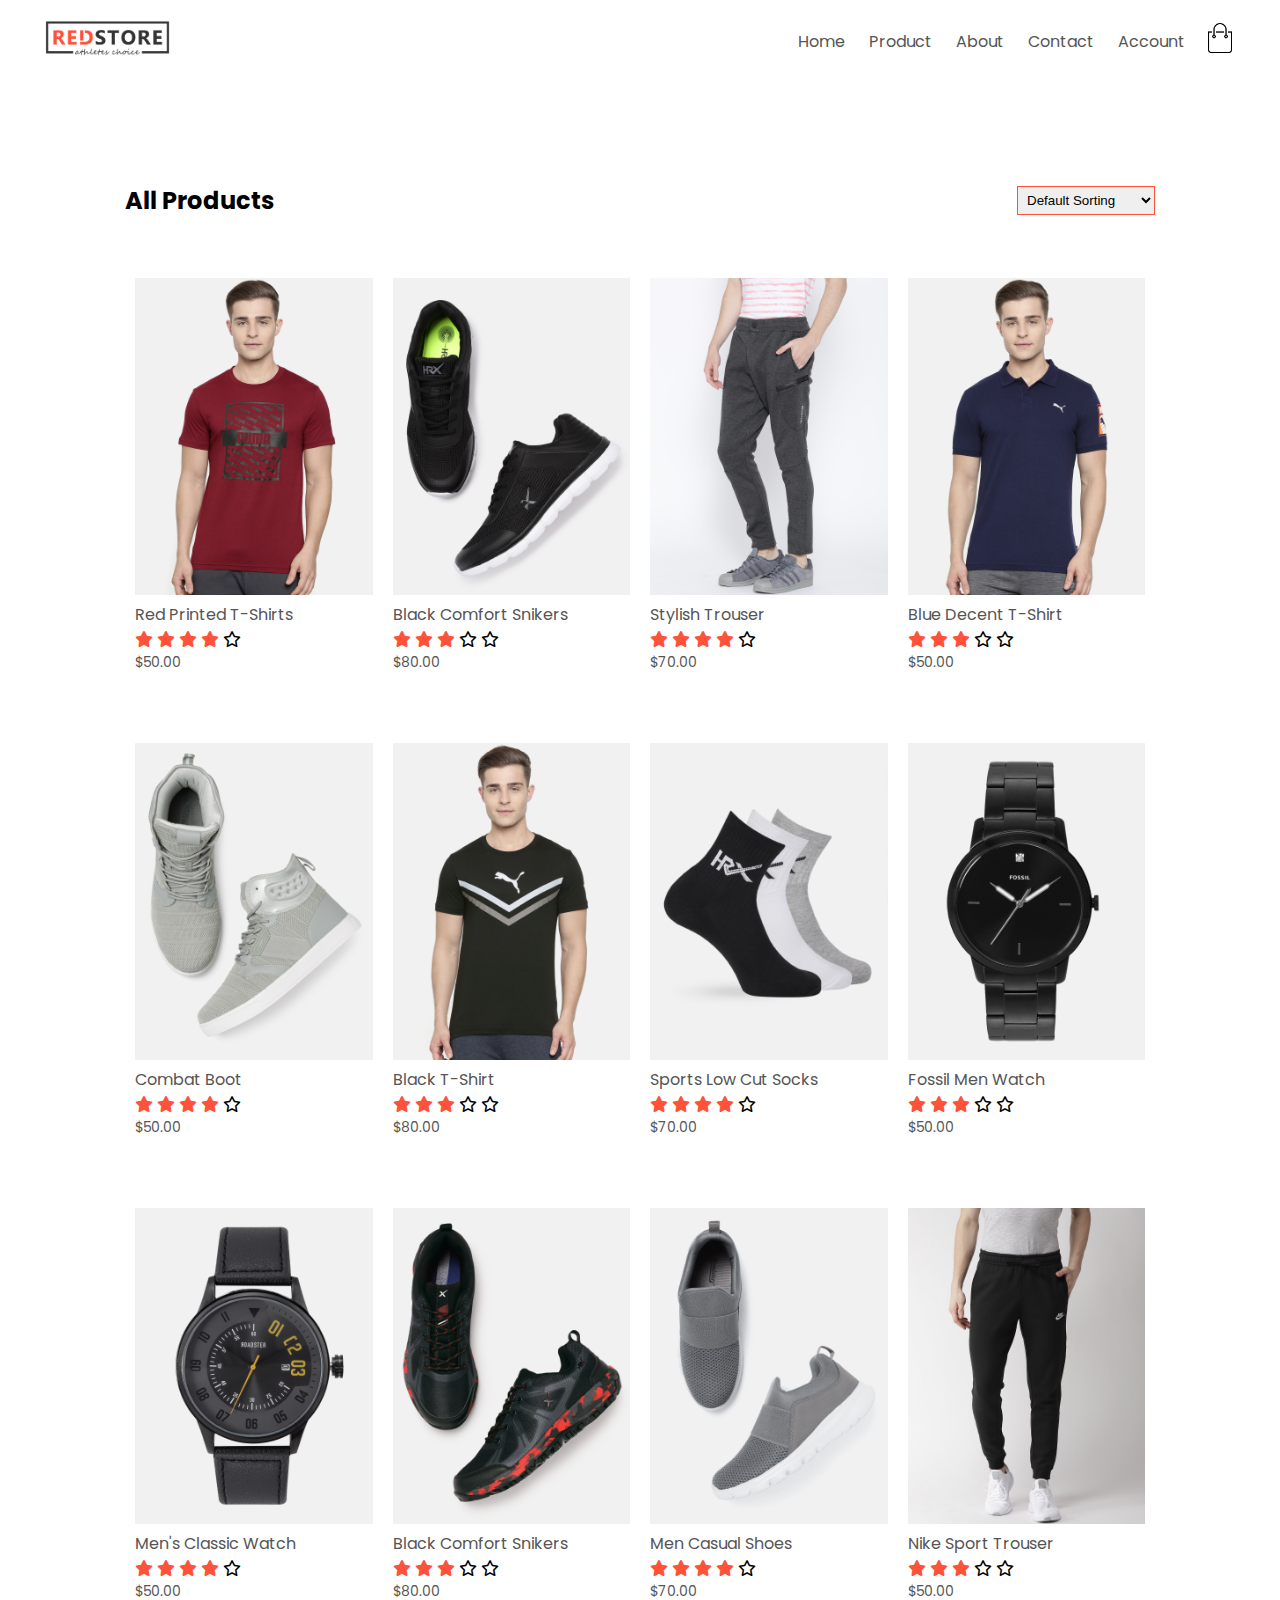
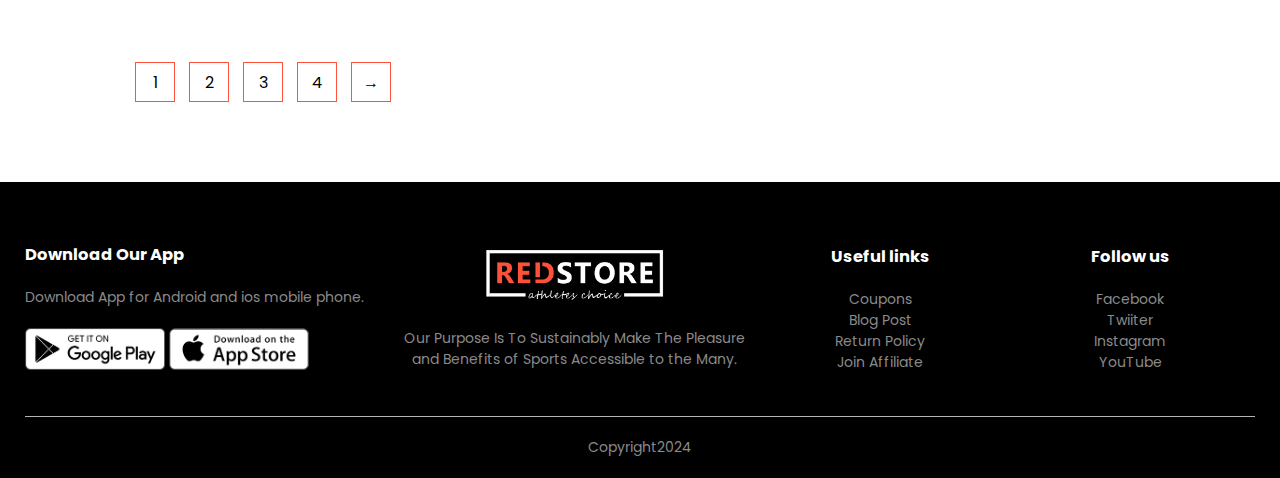
<file: products.html>
<!DOCTYPE html>
<head>
    <title>All Products - RedStore </title>
    <meta name="viewport" content="width-device-width, initial-scale=1.0 ">
    <link rel="stylesheet" href="style.css">
    <link rel="preconnect" href="https://fonts.googleapis.com">
<link rel="preconnect" href="https://fonts.gstatic.com" crossorigin>
<link href="https://fonts.googleapis.com/css2?family=Poppins:wght@300;500;600;700&display=swap" rel="stylesheet">
<link rel="stylesheet" href="https://cdnjs.cloudflare.com/ajax/libs/font-awesome/6.5.1/css/all.min.css" >

</head>
<body>


 <div class="container">
    <div class="navbar">
        <div class="logo">
            <a href="Index.html"><img src="Images/logo.png" alt="" width="125px"></a>
        </div>
        <nav>
            <ul id="MenuItems">
                <li><a href="Index.html">Home</a></li>
                <li><a href="products.html">Product </a></li>
                <li><a href="">About</a></li>
                <li><a href="contact.html">Contact</a></li>
                <li><a href="account.html">Account</a></li>
            </ul>
        </nav>
        <a href="cart.html"><img src="Images/cart.png" width="30px" height="30px"></a>
        <img src="Images/menu.png" class="menu-icon" onclick="menutoggle()">
        </div>
       
</div>


   
<div class="small-container">

    <div class="row row-2">
        <h2>All Products</h2>
        <select>
            <option>Default Sorting</option>
            <option>Sort by Price</option>
            <option>Sort by Popularity</option>
            <option>Sort by Rating</option>
            <option>Sort by Sale</option>
        </select>
    </div>

    <div class="row">
        <div class="col-4">
           <a href="product-details.html"><img src="Images/product-1.jpg" alt="">
            <h4>Red Printed T-Shirts</h4></a>
            <div class="rating">
                <i class="fa fa-star" ></i>
                <i class="fa fa-star" ></i>
                <i class="fa fa-star" ></i>
                <i class="fa fa-star" ></i>
                <i class="fa-regular fa-star"></i>
                
            </div>
            <p>$50.00</p>
        </div>

        <div class="col-4">
            <img src="Images/product-2.jpg" alt="">
            <h4>Black Comfort Snikers</h4>
            <div class="rating">
                <i class="fa fa-star" ></i>
                <i class="fa fa-star" ></i>
                <i class="fa fa-star" ></i>
                <i class="fa-regular fa-star"></i>
                <i class="fa-regular fa-star"></i>
                
            </div>
            <p>$80.00</p>
        </div>

        <div class="col-4">
            <img src="Images/product-3.jpg" alt="">
            <h4>Stylish Trouser</h4>
            <div class="rating">
                <i class="fa fa-star" ></i>
                <i class="fa fa-star" ></i>
                <i class="fa fa-star" ></i>
                <i class="fa fa-star" ></i>
                <i class="fa-regular fa-star"></i>
                
            </div>
            <p>$70.00</p>
        </div>

        <div class="col-4">
            <img src="Images/product-4.jpg" alt="">
            <h4>Blue Decent T-Shirt</h4>
            <div class="rating">
                <i class="fa fa-star" ></i>
                <i class="fa fa-star" ></i>
                <i class="fa fa-star" ></i>
                <i class="fa-regular fa-star"></i>
                <i class="fa-regular fa-star"></i>
                
            </div>
            <p>$50.00</p>
        </div>
     </div>
           
     <div class="row">
        <div class="col-4">
            <img src="Images/product-5.jpg" alt="">
            <h4>Combat Boot</h4>
            <div class="rating">
                <i class="fa fa-star" ></i>
                <i class="fa fa-star" ></i>
                <i class="fa fa-star" ></i>
                <i class="fa fa-star" ></i>
                <i class="fa-regular fa-star"></i>
                
            </div>
            <p>$50.00</p>
        </div>

        <div class="col-4">
            <img src="Images/product-6.jpg" alt="">
            <h4>Black T-Shirt</h4>
            <div class="rating">
                <i class="fa fa-star" ></i>
                <i class="fa fa-star" ></i>
                <i class="fa fa-star" ></i>
                <i class="fa-regular fa-star"></i>
                <i class="fa-regular fa-star"></i>
                
            </div>
            <p>$80.00</p>
        </div>

        <div class="col-4">
            <img src="Images/product-7.jpg" alt="">
            <h4>Sports Low Cut Socks</h4>
            <div class="rating">
                <i class="fa fa-star" ></i>
                <i class="fa fa-star" ></i>
                <i class="fa fa-star" ></i>
                <i class="fa fa-star" ></i>
                <i class="fa-regular fa-star"></i>
                
            </div>
            <p>$70.00</p>
        </div>

        <div class="col-4">
            <img src="Images/product-8.jpg" alt="">
            <h4>Fossil Men Watch</h4>
            <div class="rating">
                <i class="fa fa-star" ></i>
                <i class="fa fa-star" ></i>
                <i class="fa fa-star" ></i>
                <i class="fa-regular fa-star"></i>
                <i class="fa-regular fa-star"></i>
                
            </div>
            <p>$50.00</p>
        </div>
     </div>
 
     <div class="row">
        <div class="col-4">
            <img src="Images/product-9.jpg" alt="">
            <h4>Men's Classic Watch</h4>
            <div class="rating">
                <i class="fa fa-star" ></i>
                <i class="fa fa-star" ></i>
                <i class="fa fa-star" ></i>
                <i class="fa fa-star" ></i>
                <i class="fa-regular fa-star"></i>
                
            </div>
            <p>$50.00</p>
        </div>

        <div class="col-4">
            <img src="Images/product-10.jpg" alt="">
            <h4>Black Comfort Snikers</h4>
            <div class="rating">
                <i class="fa fa-star" ></i>
                <i class="fa fa-star" ></i>
                <i class="fa fa-star" ></i>
                <i class="fa-regular fa-star"></i>
                <i class="fa-regular fa-star"></i>
                
            </div>
            <p>$80.00</p>
        </div>

        <div class="col-4">
            <img src="Images/product-11.jpg" alt="">
            <h4>Men Casual Shoes</h4>
            <div class="rating">
                <i class="fa fa-star" ></i>
                <i class="fa fa-star" ></i>
                <i class="fa fa-star" ></i>
                <i class="fa fa-star" ></i>
                <i class="fa-regular fa-star"></i>
                
            </div>
            <p>$70.00</p>
        </div>

        <div class="col-4">
            <img src="Images/product-12.jpg" alt="">
            <h4>Nike Sport Trouser</h4>
            <div class="rating">
                <i class="fa fa-star" ></i>
                <i class="fa fa-star" ></i>
                <i class="fa fa-star" ></i>
                <i class="fa-regular fa-star"></i>
                <i class="fa-regular fa-star"></i>
                
            </div>
            <p>$50.00</p>
        </div>
     </div>

    <div class="page-btn">
        <span>1</span>
        <span>2</span>
        <span>3</span>
        <span>4</span>
        <span>&#8594;</span>
    </div>

     </div>  

<!----footer-->

<div class="footer">
    <div class="container">
        <div class="row">
            <div class="footer-col-1">
                <h3>Download Our App</h3>
                <p>Download App for Android and ios mobile phone.</p>
                <div class="app-logo">
                    <img src="Images/play-store.png">
                    <img src="Images/app-store.png">
                </div>
            </div>

            <div class="footer-col-2">
                <img src="Images/logo-white.png">
                <p>Our Purpose Is To Sustainably Make The Pleasure and Benefits of Sports Accessible to the Many.</p>
            </div>

            <div class="footer-col-3">
                <h3>Useful links</h3>
                 <ul>
                    <li>Coupons</li>
                    <li>Blog Post</li>
                    <li>Return Policy</li>
                    <li>Join Affiliate</li>
                 </ul>
            </div>

            <div class="footer-col-4">
                <h3>Follow us</h3>
                 <ul>
                    <li>Facebook</li>
                    <li>Twiiter</li>
                    <li>Instagram</li>
                    <li>YouTube</li>
                 </ul>
            </div>

        </div>
        <hr>
        <p class="copyright">Copyright2024</p>
    </div>
</div>

<!--js for toggle menu-->
    <script>

var MenuItems = document.getElementById("MenuItems");

MenuItems.style.maxHeight="0px";

function menutoggle(){
    if(MenuItems.style.maxHeight == "0px")
    {
        MenuItems.style.maxHeight = "200px"
    }
   else if(MenuItems.style.maxHeight == "200px")
     
    {
        MenuItems.style.maxHeight = "0px";
    }
}

    </script>
</body>
</html>
</file>
<file: style.css>
*{
    margin: 0;
    padding: 0;
    box-sizing: border-box;
}

body{
    font-family: 'Poppins',sans-serif;
}


.navbar{
    display: flex;
    align-items: center;
    padding: 20px;
}
nav{
    flex: 1;
    text-align: right;
}
nav ul{
    display: inline-block;
    list-style-type: none;
}
nav ul li{
    display: inline-block;
    margin-right: 20px;
}
a{
    text-decoration: none;
    color: #555;
}
p{
    color: #555;
}
.container{
    max-width: 1300px;
    margin: auto;
    padding-left: 25px;
    padding-right: 25px;
}
.row{
    display: flex;
    align-items: center;
    flex-wrap: wrap;
    justify-content: space-around;

}
.col-2{
    flex-basis: 50%;
    min-width: 300px;

}
.col-2 img{
    max-width: 100%;
    padding: 50px 0;
}
.col-2 h1{
    font-size: 50px;
    line-height: 60px;
    margin: 25px 0;
}
.btn{
    display: inline-block;
    background: #ff523b;
    color: #fff;
    padding: 8px 30px;
    margin: 30px 0;
    border-radius: 30px;
    transition: background 0.5s;
}

.btn:hover{
    background: #563434;
}
.header{
    background: radial-gradient(#fff,#ffd6d6);
}
.header .row{
    margin-top: 70px;
}



.categories{
    margin: 70px 0;
}
.col-3{
    flex-basis:30%;
    min-width: 250px;
    margin-bottom: 30px;
}
.col-3 img{
    width: 100%;
}
.small-container{
    max-width: 1080px;
    margin: auto;
    padding-left: 25px;
    padding-right: 25px;
}




.col-4{
    flex-basis: 25%;
    padding: 10px;
    min-width: 200px;
    margin-bottom: 50px;
    transition: transform 0.5s;
}
.col-4 img{
    width: 100%;
}



.title{
    text-align: center;
    margin: 0 auto 80px;
    position: relative;
    line-height: 60px;
    color: #555;
}
.title::after{
    content: '';
    background: #ff523b;
    width: 80px;
    height: 5px;border-radius: 5px;
    position: absolute;
    bottom: 0;
    left: 50%;
    transform: translateX(-50%);
}

h4{
    color: #555;
    font-weight: normal;
}
.col-4 p{
       font-size: 14px;
}
.rating .fa{
    color: #ff523b;
}
.col-4:hover{
    transform: translateY(-5px);
}

/*-----Offer-----*/

.offer{
    background: radial-gradient(#fff,#ffd6d6);
    margin-top: 80px;
    padding: 30px 0;
}
.col-2 .offer-img{
    padding: 50px;
}
small{
    color: #555;
}

/*---testimonial----*/

.testimonial{
    padding-top: 100px;
}
.testimonial .col-3{
    text-align: center;
    padding: 40px 20px;
    box-shadow: 0 0 20px 0px rgba(0,0,0,0.1);
    cursor: pointer;
    transition: transform 0.5s;
}
.testimonial .col-3 img{
    width:50px;
    margin-top: 20px;
    border-radius: 50%;
}
.testimonial .col-3:hover{
    transform: translateY(-10px);
}
.fa.fa-quote-left{
    font-size: 34px;
    color: #ff523b;
}
.col-3 p{
    font-size: 12px;
    margin: 12px 0;
    color: #777;
}
.testimonial .col-3 h3{
    font-weight: 600;
    color: #555;
    font-size: 16px;
}

/*-----brands-----*/

.brands{
    margin: 100px auto;
}
.col-5{
    width: 160px;
}
.col-5 img{
    width: 100%;
    cursor: pointer;
    filter: grayscale(100%);
}
.col-5 img:hover{
    filter: grayscale(0);
}

/*----footer-----*/

.footer{
    background: #000;
    color: #8a8a8a;
    font-size: 14px;
    padding: 60px 0 20px;
}
.footer p{
    color: #8a8a8a;
}
.footer h3{
    color: #fff;
    margin-bottom: 20px;
}
.footer-col-1, .footer-col-2, .footer-col-3, .footer-col-4{
    min-width: 250px;
    margin-bottom: 20px;
}
.footer-col-1{
    flex-basis: 30%;
}
.footer-col-2{
    flex: 1;
    text-align: center;
}
.footer-col-2 img{
    width: 180px;
    margin-bottom: 20px;
}
.footer-col-3, .footer-col-4{
    flex-basis: 12%;
    text-align: center;
}
ul{
    list-style-type: none;
}
.app-logo{
    margin-top: 20px;
}
.app-logo img{
    width: 140px;
}
.footer hr{
    border: none;
    background: #b5b5b5;
    height: 1px;
    margin: 20px 0;
}
.copyright{
    text-align: center;
}
.menu-icon{
    width: 28px;
    margin-left: 20px;
    display: none;
}

/*---media query for menu----*/

@media only screen and (max-width: 800px){
    nav ul{
        position: absolute;
        top: 70px;
        left: 0;
        background: #333;
        width: 100%;
        overflow: hidden;
        transition: max-height 0.5s;
    }
    nav ul li{
        display: block;
        margin-right: 50px;
        margin-top: 10px;
        margin-bottom: 10px;
    }
    nav ul li a{
        color: #fff;
    }
    .menu-icon{
        display: block;
        cursor: pointer;
    }
}

/*-----all products page-------*/

.row-2{
    justify-content: space-between;
    margin: 100px auto 50px;
}
select{
    border: 1px solid #ff523b;
    padding: 5px;
}
select:focus{
    outline: none;
}
.page-btn{
    margin: 0 auto 80px;

}
.page-btn span{
    display: inline-block;
    border: 1px solid #ff523b;
    margin-left: 10px;
    width: 40px;
    height: 40px;
    text-align: center;
    line-height: 40px;
    cursor: pointer;    
}
.page-btn span:hover{
    background: #ff523b;
    color: #fff;
}












/*---media query for less than 600 screen size----*/

@media only screen and (max-width: 600px){
    .row{
        text-align: center;
    }
    .col-2, .col-3, .col-4{
        flex-basis: 100%;
    }
    .single-product .row{
        text-align: left;
    }
    .single-product .row .col-2{
        padding: 20px 0;
    }
    .single-product h1{
        font-size: 26px;
        line-height: 32px;
    }
    .cart-info p{
        display: none;
    }
}

/* single product details */

.single-product{
    margin-top: 80px;
}
.single-product .col-2{
    padding:20px;
}
.single-product .col-2 img{
    padding: 0;
}
.single-product h4{
    margin: 20px 0;
    font-size: 22px;
    font-weight: bold;
}
.single-product select{
    display: block;
    padding: 10px;
    margin-top: 20px;
}
.single-product input{
    width: 50px;
    height: 40px;
    padding-left: 10px;
    font-size: 20px;
    margin-right: 10px;
    border: 1 px solid #ff523b;
}
input:focus{
    outline: none;
}
.single-product .fa{
    color: #ff523b;
    margin-left: 10px;
}
.small-img-row{
     display: flex;
     justify-content: space-between;
}
.small-img-col{
    flex-basis: 24%;
    cursor: pointer;
}

/* cart items */

.cart-page{
    margin: 80px auto;
}
table{
    width: 100%;
    border-collapse: collapse;
}
.cart-info{
    display: flex;
    flex-wrap: wrap;
}
th{
   text-align: left;
   padding: 5px;
   color: #fff;
   background: #ff523b;
   font-weight: normal;
}

td{
    padding: 10px 5px;
}
td input{
    width: 40px;
    height: 30px;
    padding: 5px;
}
td a{
    color: #ff523b;
    font-size: 12px;
}
td img{
    width: 80px;
    height: 80px;
    margin-right: 10px;
}
.total-price{
    display: flex;
    justify-content: flex-end;
}
.total-price table{
   border-top: 3px solid #ff523b;
   width: 100%;
   max-width: 400px;
}
td:last-child{
    text-align: right;
}
th:last-child{
    text-align: right;
}


/* -----account-page----- */

.account-page{
     padding: 50px 0;
     background: radial-gradient(#fff,#ffd6d6);
}
.form-container{
    background: #fff;
    width: 300px;
    height: 400px;
    position: relative;
    text-align: center;
    padding: 20px 0;
    margin: auto;
    box-shadow: 0 0 20px 0px rgba(0, 0, 0, 0.1);
    overflow: hidden;
}

.form-container span{
    font-weight: bold;
    padding: 0 10px;
    color: #555;
    cursor: pointer;
    width: 100%;
    
}
.form-btn{
    display: inline-block;

}
.form-container form{
    max-width: 300px;
    padding: 0 20px;
    position: absolute;
    top: 130px;
    transition: transform 1s;
}
form input{
    width: 100%;
    height: 30px;
    margin: 10px 0;
    padding: 0 10px;
    border: 1px solid #ccc;
}
form .btn{
    width: 100%;
    border: none;
    cursor: pointer;
    margin: 10px 0;
}
form .btn:focus{
    outline: none;
}
#LoginForm{
    left: -300px;
}
#RegForm{
    left: 0;
}
form a{
    font-size: 10px;
}
#Indicator{
    width: 50px;
    border: none;
    background: #ff523b;
    height: 3px;
    margin-top: 8px;
    transform: rotateX(100px);
    transition: transform 1s;
}


.contact-form {
    max-width: 400px;
    margin: 0 auto;
  }
  
  .contact-form h2 {
    text-align: center;
    margin-bottom: 20px;
  }
  
  .contact-form input[type="text"],
  .contact-form input[type="email"],
  .contact-form textarea {
    width: 100%;
    padding: 10px;
    margin-bottom: 10px;
    border: 1px solid #ccc;
    border-radius: 5px;
    box-sizing: border-box;
  }
  
  .contact-form textarea {
    height: 150px;
  }
  
 
  
  @media screen and (max-width: 600px) {
    .contact-form input[type="text"],
    .contact-form input[type="email"],
    .contact-form textarea {
      width: calc(100% - 20px);
    }
  }
</file>
